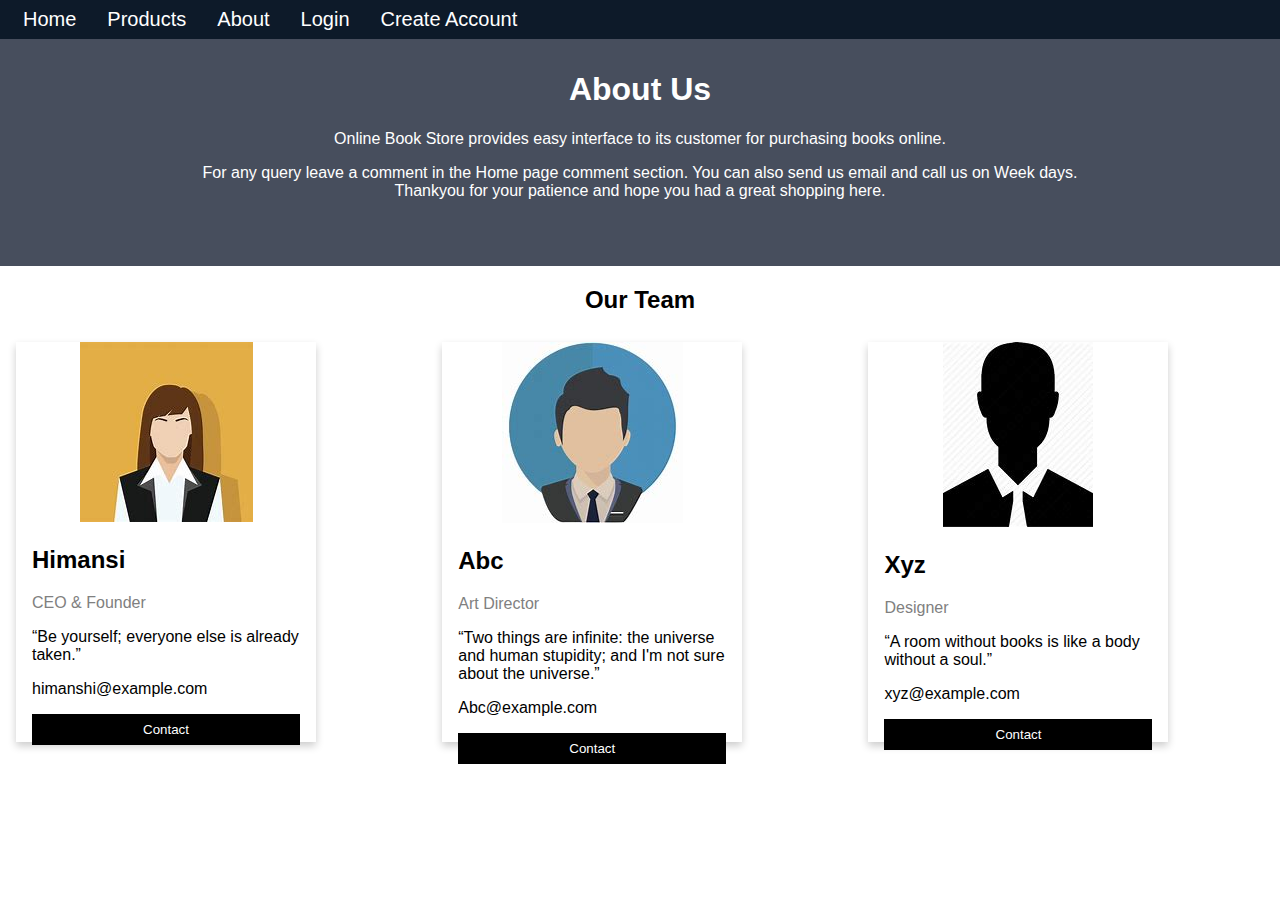
<file: About.html>
<!DOCTYPE html>
<html>
  <head>
    <meta name="viewport" content="width=device-width, initial-scale=1" />
    <style>
      body {
        font-family: Arial, Helvetica, sans-serif;
        margin: 0;
      }

      .navbar {
        display: flex;
        background-color: rgb(13, 26, 41);
        position: fixed;
        top: 0;
        width: 100%;
        font-size: 20px;
      }

      .nav-right {
        text-align: right;
        float: right;
      }

      .nav-right li {
        display: inline;
        float: left;
        padding-left: 15px;
      }

      .nav-right li a {
        display: block;
        padding: 8px;
        text-decoration: none;
        color: white;
      }

      .nav-right li ul {
        list-style-type: none;
        margin: 0;
        padding: 0;
        overflow: hidden;
        background-color: #333;
      }

      .nav-right li a:hover {
        background-color: rgb(31, 199, 106);
      }

      .nav-right .active {
        background-color: #04aa6d;
      }

      html {
        box-sizing: border-box;
      }

      *,
      *:before,
      *:after {
        box-sizing: inherit;
      }

      .column {
        float: left;
        width: 33.3%;
        margin-bottom: 16px;
        padding: 0 8px;
      }

      .card {
        box-shadow: 0 4px 8px 0 rgba(0, 0, 0, 0.2);
        margin: 8px;
        width: 300px;
        height: 400px;
      }

      .about-section {
        padding: 50px;
        text-align: center;
        background-color: #474e5d;
        color: white;
      }

      .container {
        padding: 0 16px;
      }

      .container::after,
      .row::after {
        content: "";
        clear: both;
        display: table;
      }

      .title {
        color: grey;
      }

      .button {
        border: none;
        outline: 0;
        display: inline-block;
        padding: 8px;
        color: white;
        background-color: #000;
        text-align: center;
        cursor: pointer;
        width: 100%;
      }

      .button:hover {
        background-color: #555;
      }

      @media screen and (max-width: 650px) {
        .column {
          width: 100%;
          display: block;
        }
      }
    </style>
  </head>
  <body>
    <nav class="navbar">
      <div class="nav-right">
        <li><a href="/index.html">Home</a></li>
        <li><a href="/products.html">Products</a></li>
        <li><a href="/About.html">About</a></li>
        <li><a href="/login.html">Login</a></li>
        <li><a href="/Register.html">Create Account</a></li>
      </div>
    </nav>

    <div class="about-section">
      <h1>About Us</h1>
      <p>
        Online Book Store provides easy interface to its customer for purchasing
        books online.
      </p>
      <p>
        For any query leave a comment in the Home page comment section. You can
        also send us email and call us on Week days. <br />Thankyou for your
        patience and hope you had a great shopping here.
      </p>
    </div>

    <h2 style="text-align: center">Our Team</h2>
    <div class="row">
      <div class="column">
        <div class="card">
          <center>
            <img
              src="/images/p1.jfif"
              alt="Jane"
              style="width: 100% height=300px"
            />
          </center>
          <div class="container">
            <h2>Himansi</h2>
            <p class="title">CEO & Founder</p>
            <p>“Be yourself; everyone else is already taken.”</p>
            <p>himanshi@example.com</p>
            <p><button class="button">Contact</button></p>
          </div>
        </div>
      </div>

      <div class="column">
        <div class="card">
          <center>
            <img
              src="/images/p2.jfif"
              alt="Jane"
              style="width: 100% height=300px"
            />
          </center>
          <div class="container">
            <h2>Abc</h2>
            <p class="title">Art Director</p>
            <p>
              “Two things are infinite: the universe and human stupidity; and
              I'm not sure about the universe.”
            </p>
            <p>Abc@example.com</p>
            <p><button class="button">Contact</button></p>
          </div>
        </div>
      </div>

      <div class="column">
        <div class="card">
          <center>
            <img
              src="/images/p3.jfif"
              alt="Jane"
              style="width: 100% height=300px"
            />
          </center>
          <div class="container">
            <h2>Xyz</h2>
            <p class="title">Designer</p>
            <p>“A room without books is like a body without a soul.”</p>
            <p>xyz@example.com</p>
            <p><button class="button">Contact</button></p>
          </div>
        </div>
      </div>
    </div>
  </body>
</html>
</file>
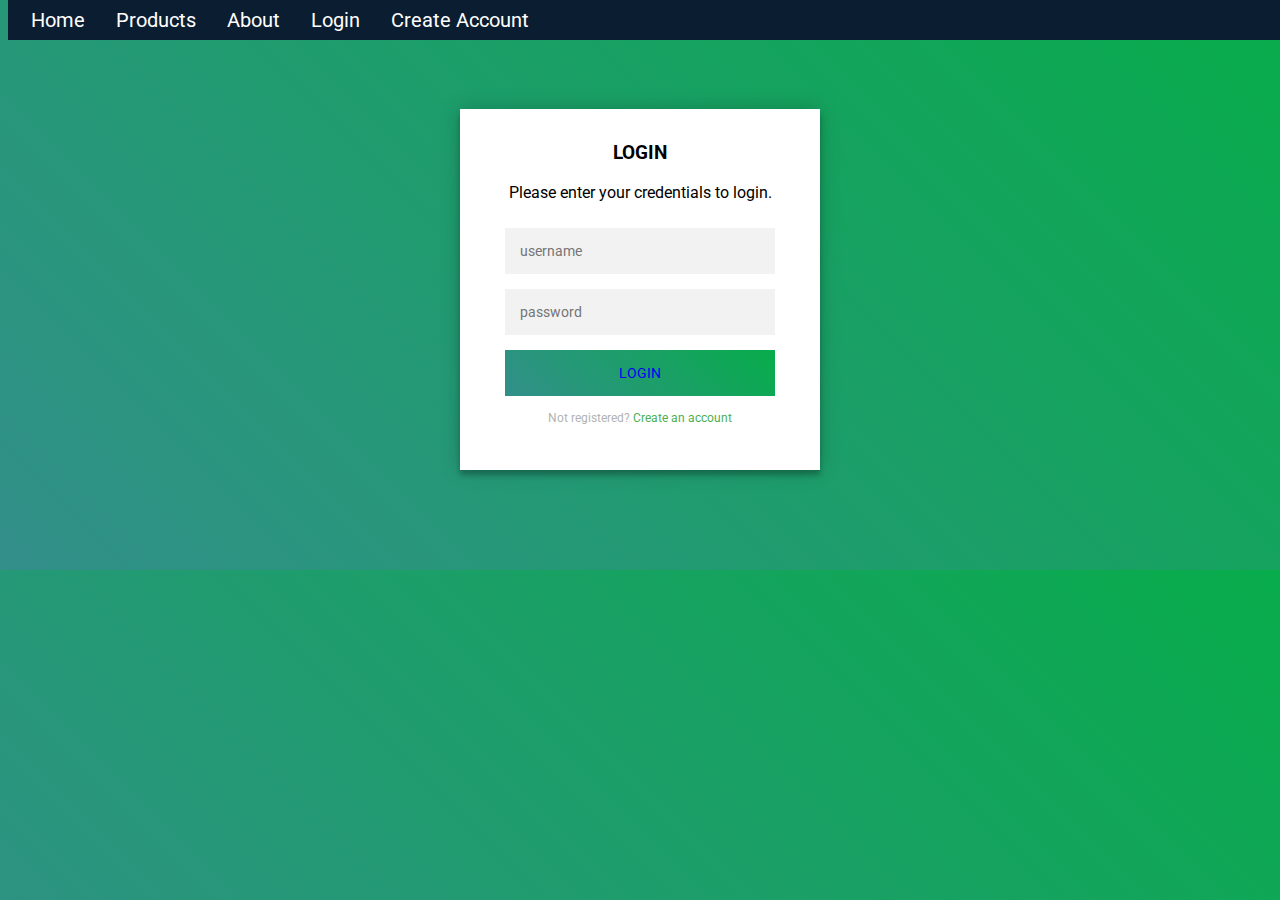
<file: login.html>
<!DOCTYPE html>
<html>
<head>
<link rel="stylesheet" href="/css/login.css">
<title> CSS Login Screen Tutorial </title>
</head>
<body>
  <body>
    <nav class="navbar">
        <div class="nav-right">
            <li><a href="/index.html">Home</a></li>
            <li><a href="/products.html">Products</a></li>
            <li><a href="/About.html">About</a></li>
            <li><a href="/login.html">Login</a></li>
            <li><a href="/Register.html">Create Account</a></li>
        </div>
    </nav>
    <div class="login-page">
      <div class="form">
        <div class="login">
          <div class="login-header">
            <h3>LOGIN</h3>
            <p>Please enter your credentials to login.</p>
          </div>
        </div>
        <form class="login-form">
          <input type="text" placeholder="username"/>
          <input type="password" placeholder="password"/>
          <button><a href="/index.html" style="text-decoration: none;">Login</a></button>
          <p class="message">Not registered? <a href="/Register.html">Create an account</a></p>
        </form>
      </div>
    </div>
</body>
</body>
</html>
</file>
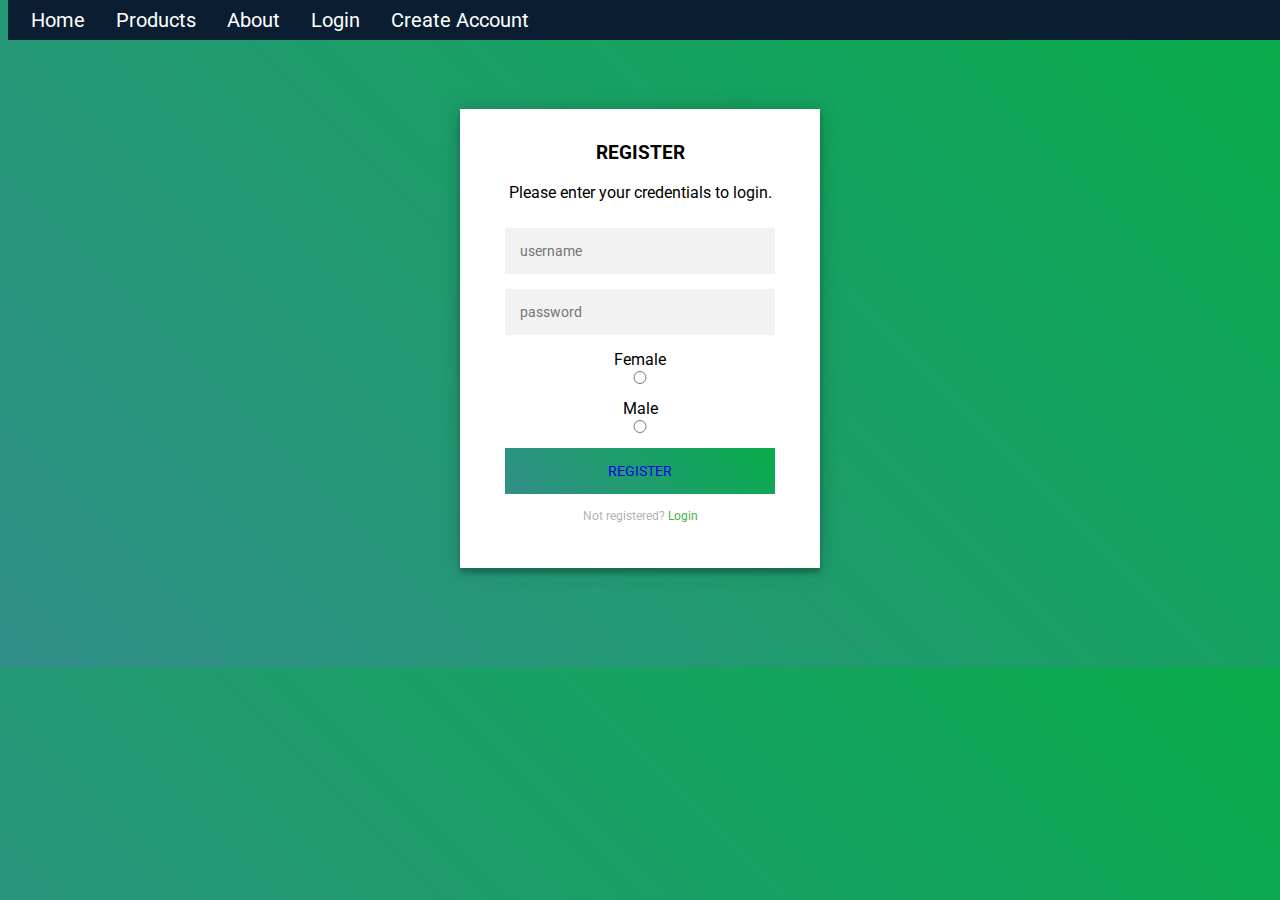
<file: Register.html>
<!DOCTYPE html>
<html>
<head>
<link rel="stylesheet" href="/css/login.css">
<title> CSS Login Screen Tutorial </title>
</head>
<body>
  <body>
    <nav class="navbar">
        <div class="nav-right">
            <li><a href="/index.html">Home</a></li>
            <li><a href="/products.html">Products</a></li>
            <li><a href="/About.html">About</a></li>
            <li><a href="/login.html">Login</a></li>
            <li><a href="/Register.html">Create Account</a></li>
        </div>
    </nav>
    <div class="login-page">
      <div class="form">
        <div class="login">
          <div class="login-header">
            <h3>REGISTER</h3>
            <p>Please enter your credentials to login.</p>
          </div>
        </div>
        <form class="login-form">
          <input type="text" placeholder="username"/>
          <input type="password" placeholder="password"/>
           Female <input type="radio" name="female" value="female"/>
            Male<input type="radio"  name="male" value="male"/> 
          <button><a href="/login.html" style="text-decoration: none;">Register</a></button>
          <p class="message">Not registered? <a href="/login.html">Login</a></p>
        </form>
      </div>
    </div>
</body>
</body>
</html>
</file>
<file: css/login.css>
@import url(https://fonts.googleapis.com/css?family=Roboto:300);

.navbar {
  display: flex;
  background-color: rgb(11, 29, 49);
  position: fixed;
  top: 0;
  width: 100%;
  font-size: 20px;
}

.nav-right {
  text-align: right;
  float: right;
}

.nav-right li {
  display: inline;
  float: left;
  padding-left: 15px;
}

.nav-right li a {
  display: block;
  padding: 8px;
  text-decoration: none;
  color: white;
}

.nav-right li ul {
  list-style-type: none;
  margin: 0;
  padding: 0;
  overflow: hidden;
  background-color: #333;
}

.nav-right li a:hover {
  background-color: rgb(2, 19, 9);
}

.nav-right .active {
  background-color: #061d14;
}

/* main */
header .header {
  background-color: #fff;
  height: 45px;
}
header a img {
  width: 134px;
  margin-top: 4px;
}
.login-page {
  width: 360px;
  padding: 8% 0 0;
  margin: auto;
}
.login-page .form .login {
  margin-top: -31px;
  margin-bottom: 26px;
}
.form {
  position: relative;
  z-index: 1;
  background: #ffffff;
  max-width: 360px;
  margin: 0 auto 100px;
  padding: 45px;
  text-align: center;
  box-shadow: 0 0 20px 0 rgba(0, 0, 0, 0.2), 0 5px 5px 0 rgba(0, 0, 0, 0.24);
}
.form input {
  font-family: "Roboto", sans-serif;
  outline: 0;
  background: #f2f2f2;
  width: 100%;
  border: 0;
  margin: 0 0 15px;
  padding: 15px;
  box-sizing: border-box;
  font-size: 14px;
}
.form button {
  font-family: "Roboto", sans-serif;
  text-transform: uppercase;
  outline: 0;
  background-color: #082422;
  background-image: linear-gradient(45deg, #328f8a, #08ac4b);
  width: 100%;
  border: 0;
  padding: 15px;
  color: #ffffff;
  font-size: 14px;
  -webkit-transition: all 0.3 ease;
  transition: all 0.3 ease;
  cursor: pointer;
}
.form .message {
  margin: 15px 0 0;
  color: #b3b3b3;
  font-size: 12px;
}
.form .message a {
  color: #4caf50;
  text-decoration: none;
}

.container {
  position: relative;
  z-index: 1;
  max-width: 300px;
  margin: 0 auto;
}

body {
  background-color: #081a19;
  background-image: linear-gradient(45deg, #328f8a, #08ac4b);
  font-family: "Roboto", sans-serif;
  -webkit-font-smoothing: antialiased;
  -moz-osx-font-smoothing: grayscale;
}
</file>
